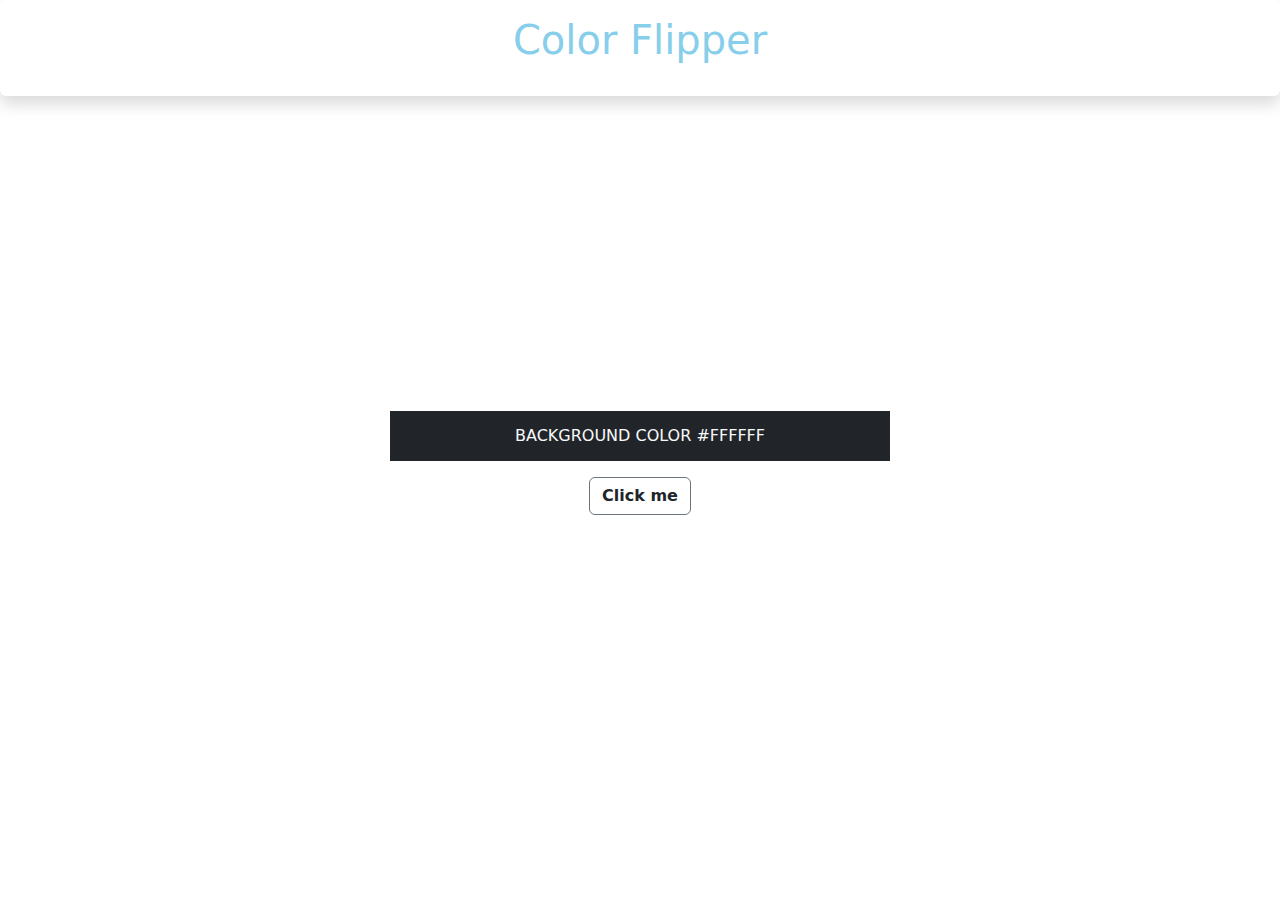
<file: Color Flipper Challenge/index.html>
<!DOCTYPE html>
<html lang="en" dir="ltr">
  <head>
    <meta charset="utf-8" />
    <title>Color Flipper</title>
    <link rel="stylesheet" href="styles.css" />
    <link href="https://cdn.jsdelivr.net/npm/bootstrap@5.3.1/dist/css/bootstrap.min.css" rel="stylesheet">
  </head>
  <body>
    <div class="text-center shadow p-3 bg-white rounded">
      <p class="display-6 fw-normal header-title">Color Flipper</p>
    </div>
    <div class="d-flex flex-column justify-content-center align-items-center m-0 main-div">
        <p class="text-light bg-dark" id="background-color-text">BACKGROUND COLOR #FFFFFF</p>
        <button class="border border-secondary rounded btn" type="submit">Click me</button>
    </div>

    <script src="https://ajax.googleapis.com/ajax/libs/jquery/3.7.1/jquery.min.js"></script>
    <script src="index.js"></script>
  </body>
</html>
</file>
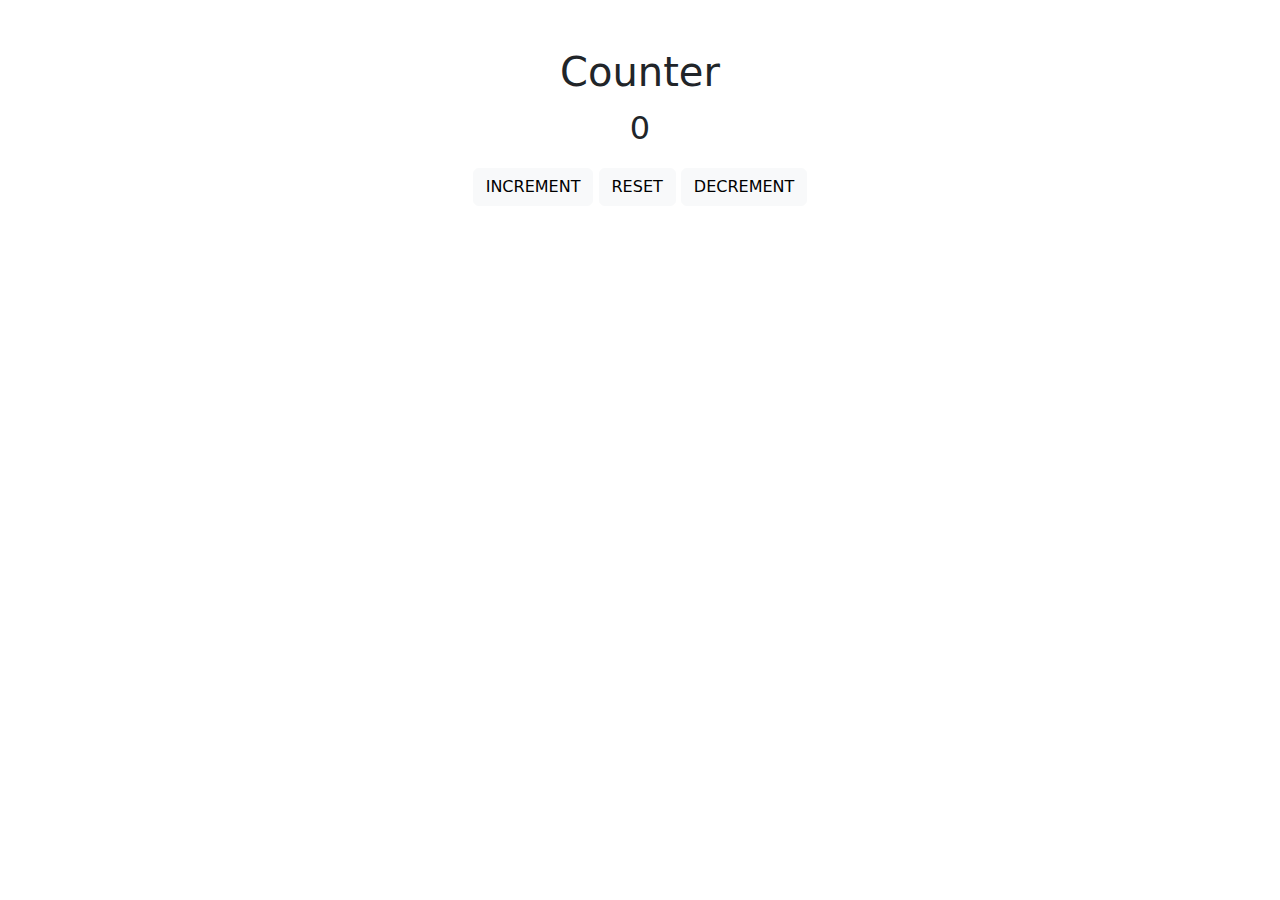
<file: Counter/index.html>
<!DOCTYPE html>
<html lang="en" dir="ltr">
	<head>
		<meta charset="utf-8" />
		<title>Counter</title>
		<link rel="stylesheet" href="styles.css" />
		<link href="https://cdn.jsdelivr.net/npm/bootstrap@5.3.1/dist/css/bootstrap.min.css" rel="stylesheet">
	</head>
	<body>
		<div class="d-flex flex-column align-items-center mt-5">
			<h1>Counter</h1>
			<p>0</p>
			<div>
				<button type="button" class="btn btn-light increment-counter">INCREMENT</button>
				<button type="button" class="btn btn-light reset-counter">RESET</button>
				<button type="button" class="btn btn-light decrement-counter">DECREMENT</button>
			</div>
		</div>
		<script src="https://ajax.googleapis.com/ajax/libs/jquery/3.7.1/jquery.min.js"></script>
		<script src="index.js"></script>
	</body>
</html>
</file>
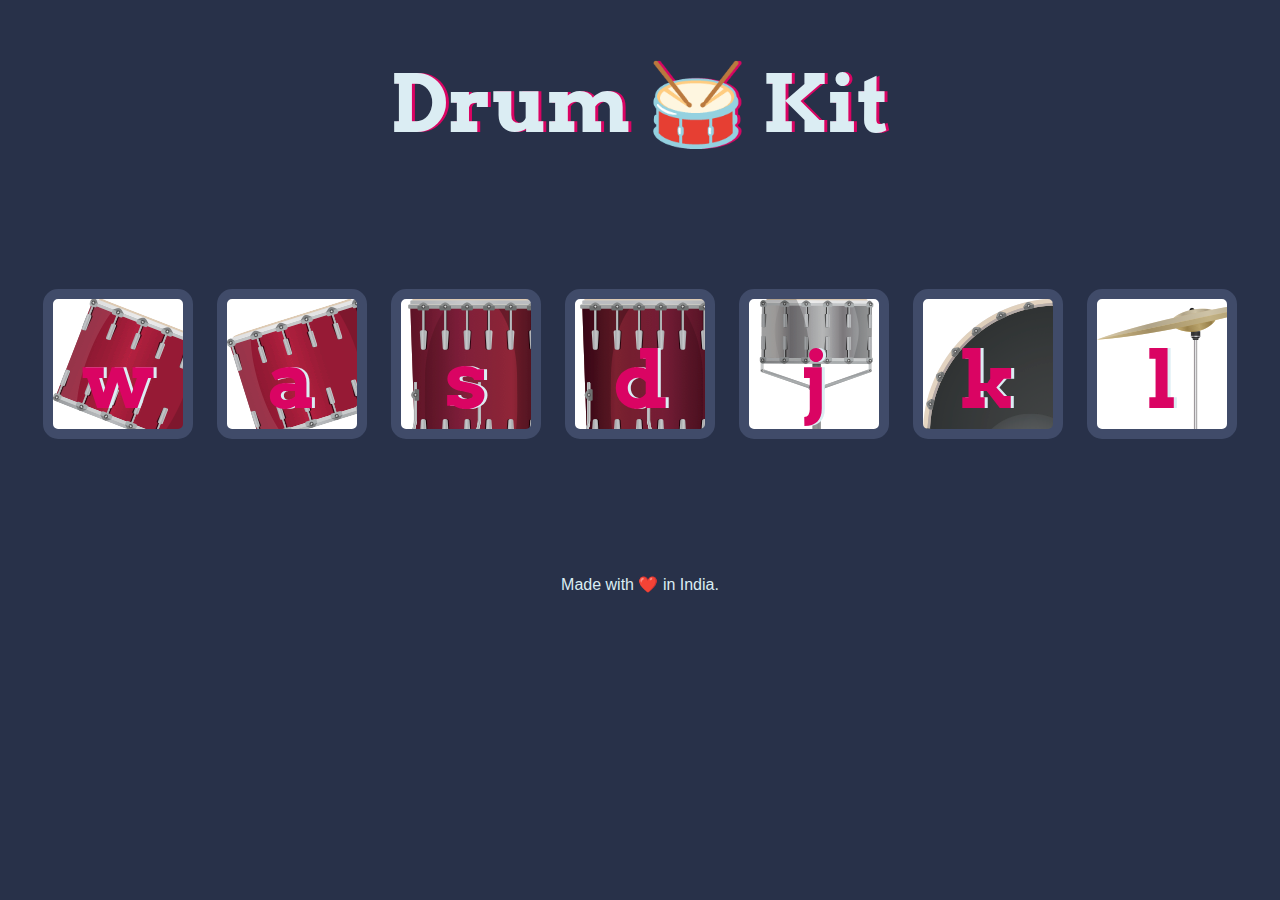
<file: Drum Kit Challenge/index.html>
<!DOCTYPE html>
<html lang="en" dir="ltr">
  <head>
    <meta charset="utf-8" />
    <title>Drum Kit</title>
    <link rel="stylesheet" href="styles.css" />
    <link
      href="https://fonts.googleapis.com/css?family=Arvo"
      rel="stylesheet"
    />
  </head>

  <body>
    <h1 id="title">Drum 🥁 Kit</h1>
    <div class="set">
      <button class="w drum">w</button>
      <button class="a drum">a</button>
      <button class="s drum">s</button>
      <button class="d drum">d</button>
      <button class="j drum">j</button>
      <button class="k drum">k</button>
      <button class="l drum">l</button>
    </div>

    <footer>Made with ❤️ in India.</footer>
    <script src="index.js"></script>
  </body>
</html>
</file>
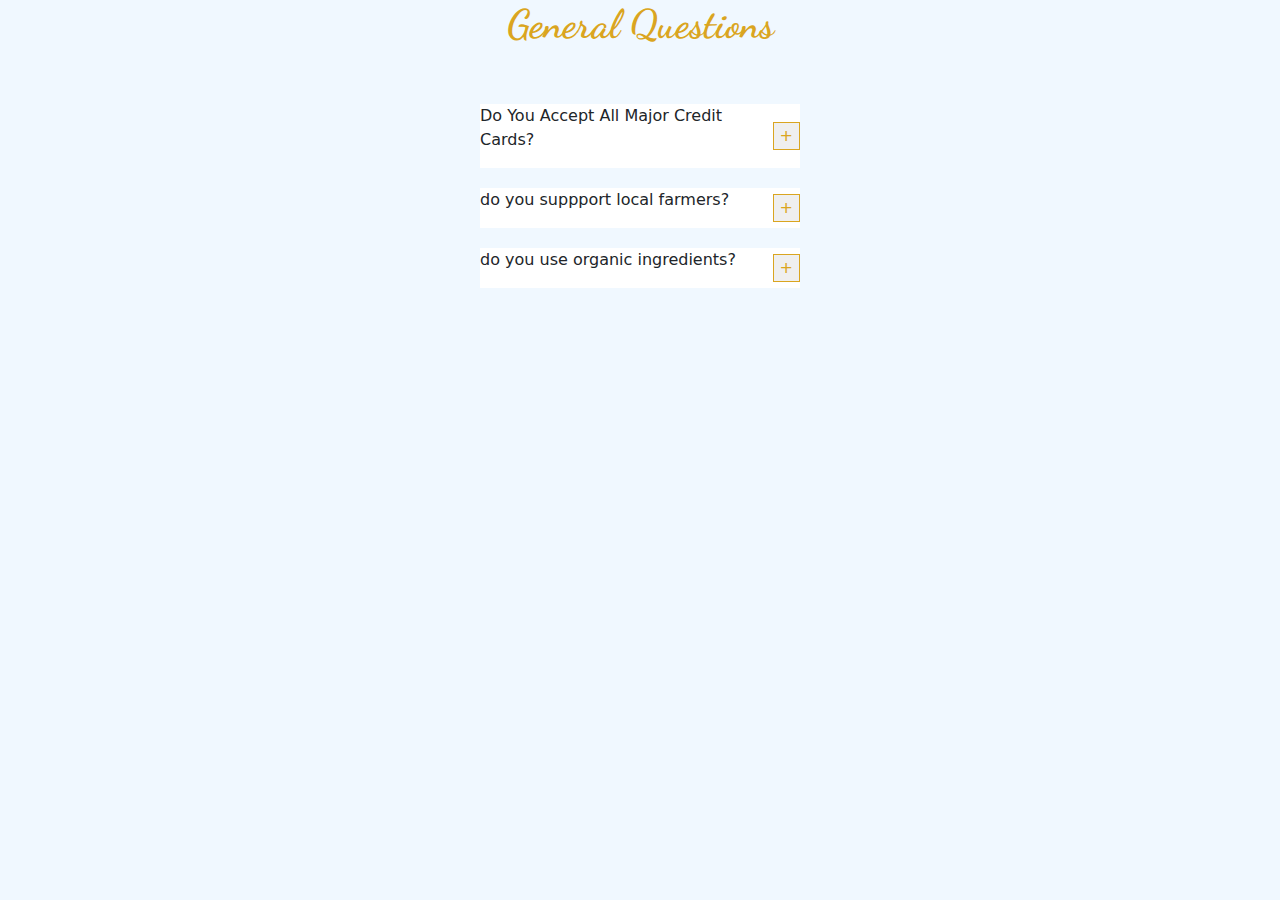
<file: FAQ challenge/index.html>
<!DOCTYPE html>
<html lang="en" dir="ltr">
  <head>
    <meta charset="utf-8" />
    <title>FAQ</title>
    <link rel="preconnect" href="https://fonts.googleapis.com" />
    <link rel="preconnect" href="https://fonts.gstatic.com" crossorigin />
    <link
      href="https://fonts.googleapis.com/css2?family=Dancing+Script:wght@700&display=swap"
      rel="stylesheet"
    />
    <link
      href="https://cdn.jsdelivr.net/npm/bootstrap@5.3.1/dist/css/bootstrap.min.css"
      rel="stylesheet"
    />
    <link rel="stylesheet" href="styles.css" />
  </head>
  <body>
    <div class="d-flex flex-column align-items-center main-div">
      <div class="mb-5">
        <h1>General Questions</h1>
      </div>
      <div class="d-flex flex-column align-items-center w-25 question-div">
        <div class="d-flex question-title">
          <p id="first-question">Do You Accept All Major Credit Cards?</p>
          <button class="plus-minus-button">
            <span class="material-symbols-outlined plus"> + </span>
            <span class="material-symbols-outlined minus"> - </span>
          </button>
        </div>
        <div class="answer-div">
          <p>
            Lorem ipsum dolor sit amet, consectetur adipisicing elit. Est dolore
            illo dolores quia nemo doloribus quaerat, magni numquam repellat
            reprehenderit.
          </p>
        </div>
      </div>
      <div class="d-flex flex-column align-items-center w-25 question-div">
        <div class="d-flex question-title">
          <p id="first-question">do you suppport local farmers?</p>
          <button class="plus-minus-button">
            <span class="material-symbols-outlined plus"> + </span>
            <span class="material-symbols-outlined minus"> - </span>
          </button>
        </div>
        <div class="answer-div">
          <p>
            Lorem ipsum dolor sit amet, consectetur adipisicing elit. Est dolore
            illo dolores quia nemo doloribus quaerat, magni numquam repellat
            reprehenderit.
          </p>
        </div>
      </div>
      <div class="d-flex flex-column align-items-center w-25 question-div">
        <div class="d-flex question-title">
          <p id="first-question">do you use organic ingredients?</p>
          <button class="plus-minus-button">
            <span class="material-symbols-outlined plus"> + </span>
            <span class="material-symbols-outlined minus"> - </span>
          </button>
        </div>
        <div class="answer-div">
          <p>
            Lorem ipsum dolor sit amet, consectetur adipisicing elit. Est dolore
            illo dolores quia nemo doloribus quaerat, magni numquam repellat
            reprehenderit.
          </p>
        </div>
      </div>
    </div>
    <script src="https://ajax.googleapis.com/ajax/libs/jquery/3.7.1/jquery.min.js"></script>
    <script src="https://maxcdn.bootstrapcdn.com/bootstrap/3.4.1/js/bootstrap.min.js"></script>
    <script src="index.js"></script>
  </body>
</html>
</file>
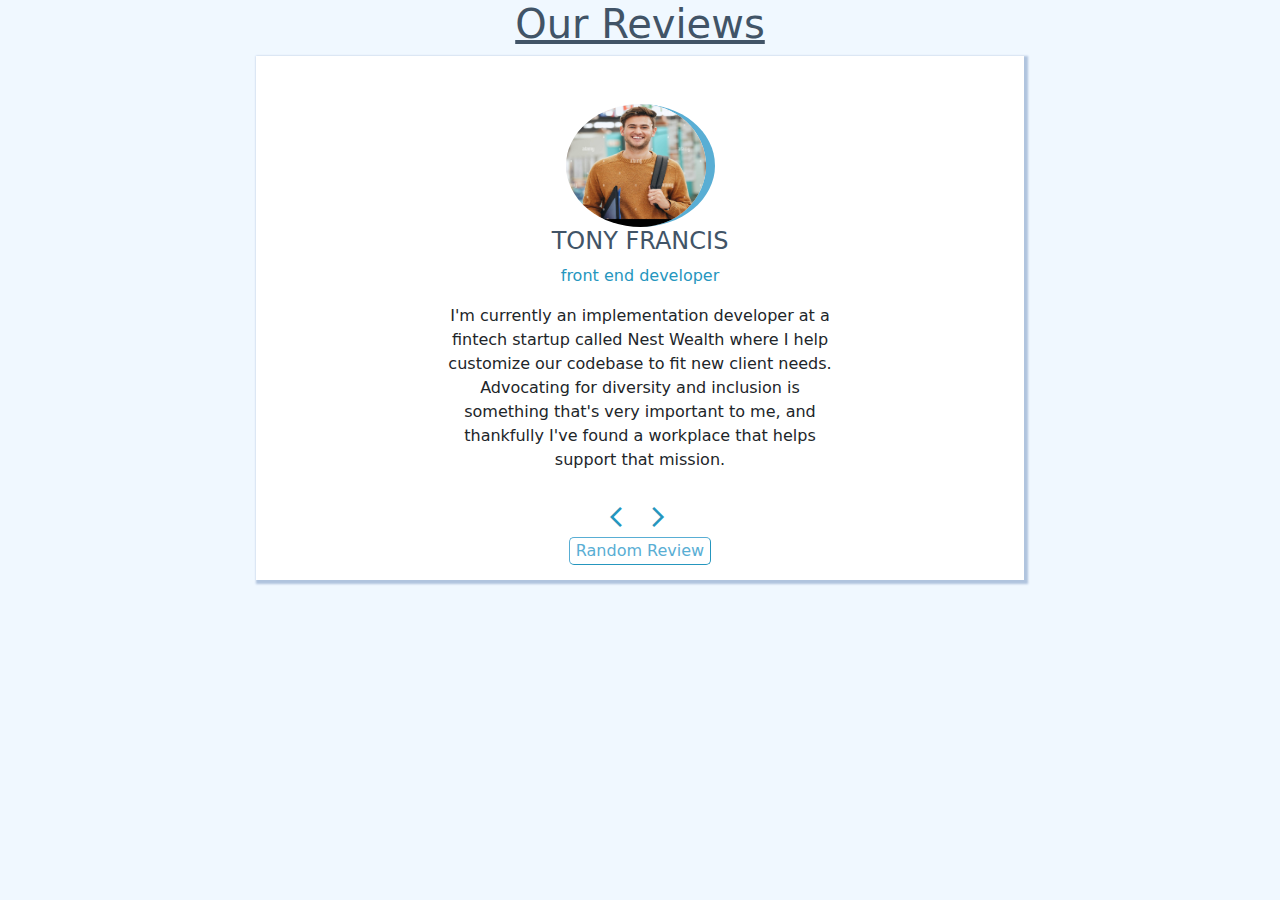
<file: Review carousel/index.html>
<!DOCTYPE html>
<html lang="en" dir="ltr">
  <head>
    <meta charset="utf-8" />
    <title>Review carousel</title>
    <link
      href="https://cdn.jsdelivr.net/npm/bootstrap@5.3.1/dist/css/bootstrap.min.css"
      rel="stylesheet"
    />
    <link
      rel="stylesheet"
      href="https://fonts.googleapis.com/css2?family=Material+Symbols+Outlined:opsz,wght,FILL,GRAD@20..48,100..700,0..1,-50..200"
    />
    <link rel="stylesheet" href="styles.css" />
  </head>
  <body>
    <h1 class="text-center text-decoration-underline">Our Reviews</h1>
    <div class="main-div">
 
      <div class="d-flex flex-column align-items-center mt-5 img-div">
        <img src="" alt="#" class="image-one" />
        <h4 class="name"></h4>
        <p class="job"></p>
        <div class="w-50 h-50 discription-div">
          <p class="text-center align-middle description"></p>
        </div>
      </div>
      <div class="d-flex justify-content-center button-div">
        <button id="prev-button">
          <span class="material-symbols-outlined"> arrow_back_ios </span>
        </button>
        <button id="next-button">
          <span class="material-symbols-outlined"> arrow_forward_ios </span>
        </button>
      </div>
      <div class="d-flex justify-content-center random-review-div">
        <button id="randomGenerator">Random Review</button>
      </div>
    </div>


    <script src="https://ajax.googleapis.com/ajax/libs/jquery/3.7.1/jquery.min.js"></script>
    <script src="index.js"></script>
  </body>
</html>
</file>
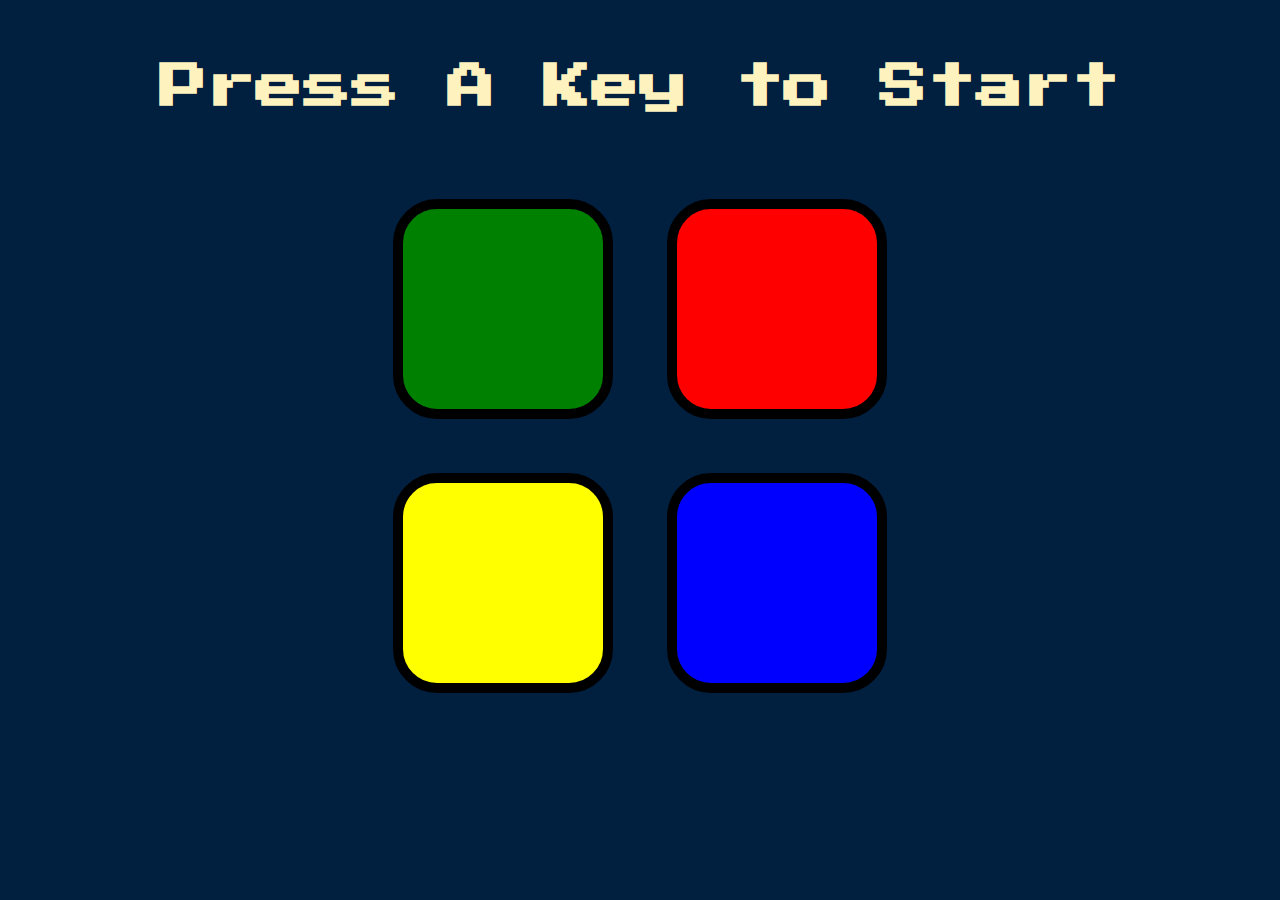
<file: Simon game challenge/index.html>
<!DOCTYPE html>
<html lang="en" dir="ltr">

<head>
  <meta charset="utf-8">
  <title>Simon</title>
  <link rel="stylesheet" href="styles.css">
  <link href="https://fonts.googleapis.com/css?family=Press+Start+2P" rel="stylesheet">
</head>

<body>
  <h1 id="level-title">Press A Key to Start</h1>
  <div class="container">
    <div lass="row">

      <div type="button" id="green" class="btn green">

      </div>

      <div type="button" id="red" class="btn red">

      </div>
    </div>

    <div class="row">

      <div type="button" id="yellow" class="btn yellow">

      </div>
      <div type="button" id="blue" class="btn blue">

      </div>

    </div>

  </div>
  <script src="https://ajax.googleapis.com/ajax/libs/jquery/3.7.1/jquery.min.js"></script>
<script src="game.js"></script>
</body>

</html>
</file>
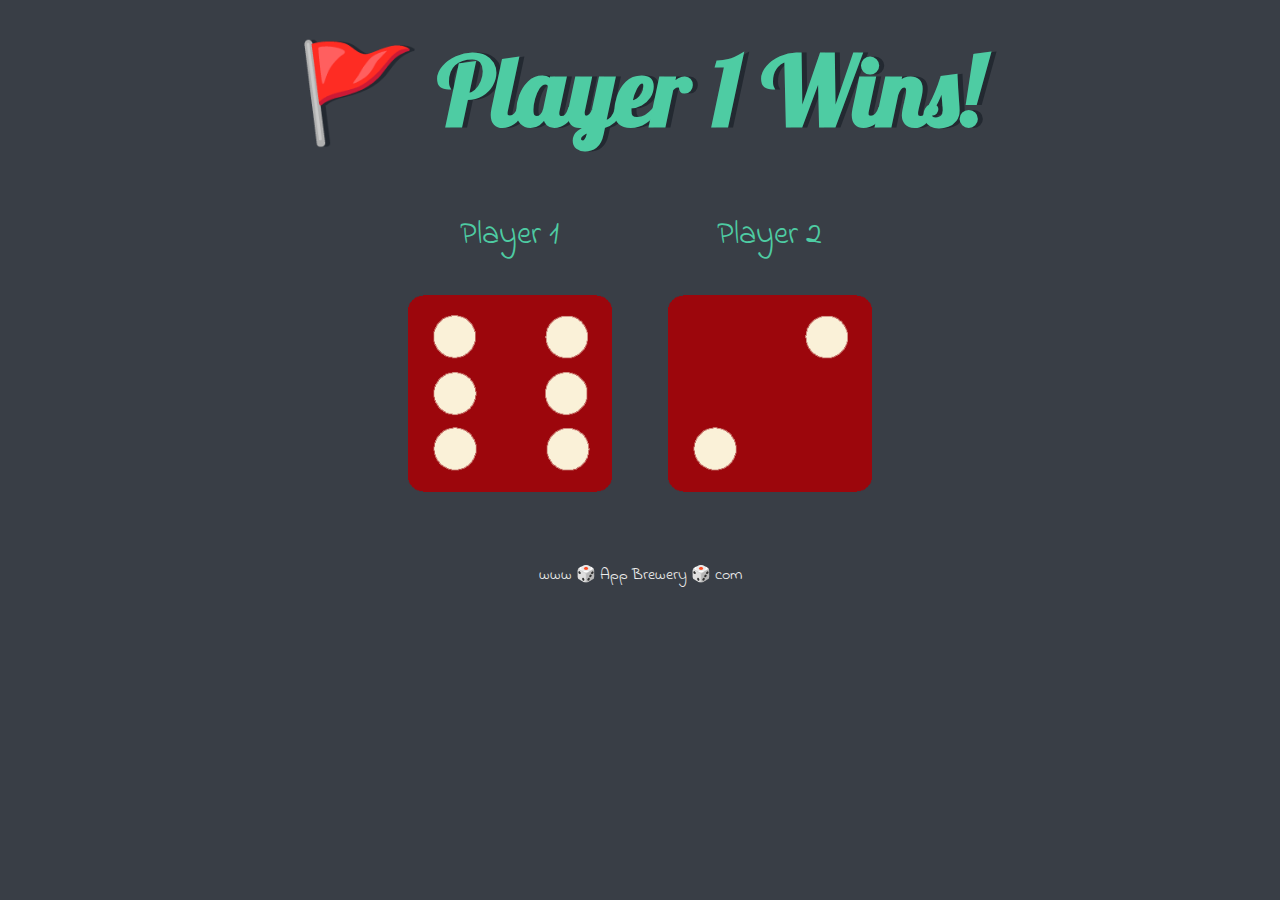
<file: Dicee Challenge/dicee.html>
<!DOCTYPE html>
<html lang="en" dir="ltr">
  <head>
    <meta charset="utf-8" />
    <title>Dicee</title>
    <link rel="stylesheet" href="styles.css" />
    <link
      href="https://fonts.googleapis.com/css?family=Indie+Flower|Lobster"
      rel="stylesheet"
    />
  </head>
  <body>
    <div class="container">
      <h1>Refresh Me</h1>

      <div class="dice">
        <p>Player 1</p>
        <img class="img1" src="./images/dice6.png" />
      </div>

      <div class="dice">
        <p>Player 2</p>
        <img class="img2" src="./images/dice6.png" />
      </div>
    </div>
    <footer>www 🎲 App Brewery 🎲 com</footer>
    <script src="index.js"></script>
  </body>
</html>
</file>
<file: Color Flipper Challenge/styles.css>
body{
    overflow: hidden;
}
.header-div{
    display: flex;
    justify-content: space-evenly;
}
.header-title{
    color:skyblue;
}
.container{
    max-width: none;
}

#background-color-text{
    width: 500px;
    height: 50px;
    display: flex;
    justify-content: center;
    align-items: center;
    text-align: center;
}
.main-div{
    min-height: 81.5vh;
}
a{
    text-decoration: none;
}
.btn{
    font-weight: 900 !important;
  }
</file>
<file: Counter/styles.css>
p{
    font-size: xx-large;
}
</file>
<file: Drum Kit Challenge/styles.css>
body {
  text-align: center;
  background-color: #283149;
}

h1 {
  font-size: 5rem;
  color: #DBEDF3;
  font-family: "Arvo", cursive;
  text-shadow: 3px 0 #DA0463;

}

footer {
  color: #DBEDF3;
  font-family: sans-serif;
}

.w {
background-image: url('./images/tom1.png');

}

.a {
  background-image: url('./images/tom2.png');

}

.s {
  background-image: url('./images/tom3.png');
 
}

.d {
  background-image: url('./images/tom4.png');
 
}

.j {
  background-image: url('./images/snare.png');

}

.k {
  background-image: url('./images/kick.png');

}

.l {
  background-image: url('./images/crash.png');

}

.set {
  margin: 10% auto;
}

.game-over {
  background-color: red;
  opacity: 0.8;
}

.pressed {
  box-shadow: 0 3px 4px 0 #DBEDF3;
  opacity: 0.5;
}

.red {
  color: red;
}

.drum {
  outline: none;
  border: 10px solid #404B69;
  font-size: 5rem;
  font-family: 'Arvo', cursive;
  line-height: 2;
  font-weight: 900;
  color: #DA0463;
  text-shadow: 3px 0 #DBEDF3;
  border-radius: 15px;
  display: inline-block;
   width: 150px;
  height: 150px; 
  text-align: center;
  margin: 10px;
  background-color: white;
}
</file>
<file: FAQ challenge/styles.css>
body{
  background-color: aliceblue;
}
h1 {
  font-family: "Dancing Script", cursive;
  font-optical-sizing: auto;
  font-weight: 700;
  font-style: normal;
  color: goldenrod;
}
.question-div{
  background: white;
}
.question-div{
  margin-bottom: 20px;
}
button{
  color: goldenrod;
  border: 1px solid goldenrod;
  margin-left: 19px;

}
.answer-div{
  display: none;
}
.show-answer .answer-div{
  display: block;
}
.minus{
  display: none;
}
.show-answer .minus{
  display: inline;
}
.show-answer .plus{
  display: none;
}
/* .plus{
  display: inline;
} */


.question-title{
  justify-content: space-between;
  align-items: center;
  width: 100%;
}
</file>
<file: Review carousel/styles.css>
body {
  background-color: aliceblue;
  height: 100%;
  margin: 0;
  display: flex;
  flex-direction: column;
  justify-content: center;
  align-items: center;
}
h1,
.name {
  color: #415467;
}
.image-one {
  width: 149px;
  height: 123px;
  border-radius: 50%;
  border-right: 9px solid #59aed4;
  position: relative;
}
button {
  border: none;
  background: none;
}
#randomGenerator {
  color: #59aed4;
  border: 1px solid;
  border-color: #59aed4 #2596be #2596be #59aed4;
  font-weight: 500;
  border-radius: 5px;
}
span,
p.job {
  color: #2596be;
}
.main-div {
  width: 60%;
  height: auto;
  background: white;
  margin: auto;
  display: flex;
  flex-direction: column;
  justify-content: center;
  box-shadow: 2px 2px 2px 2px lightsteelblue;

}
.img-div{
  min-height: 400px;
}
.random-review-div{
  margin-bottom: 15px;
}
</file>
<file: Simon game challenge/styles.css>
body {
  text-align: center;
  background-color: #011F3F;
}

#level-title {
  font-family: 'Press Start 2P', cursive;
  font-size: 3rem;
  margin:  5%;
  color: #FEF2BF;
}

.container {
  display: block;
  width: 50%;
  margin: auto;

}

.btn {
  margin: 25px;
  display: inline-block;
  height: 200px;
  width: 200px;
  border: 10px solid black;
  border-radius: 20%;
}

.game-over {
  background-color: red;
  opacity: 0.8;
}

.red {
  background-color: red;
}

.green {
  background-color: green;
}

.blue {
  background-color: blue;
}

.yellow {
  background-color: yellow;
}

.pressed {
  box-shadow: 0 0 20px white;
  background-color: grey;
}
</file>
<file: Dicee Challenge/styles.css>
.container {
  width: 70%;
  margin: auto;
  text-align: center;
}

.dice {
  text-align: center;
  display: inline-block;

}

body {
  background-color: #393E46;
}

h1 {
  margin: 30px;
  font-family: 'Lobster', cursive;
  text-shadow: 5px 0 #232931;
  font-size: 6rem;
  color: #4ECCA3;
}

p {
  font-size: 2rem;
  color: #4ECCA3;
  font-family: 'Indie Flower', cursive;
}

img {
  width: 80%;
}

footer {
  margin-top: 5%;
  color: #EEEEEE;
  text-align: center;
  font-family: 'Indie Flower', cursive;

}
</file>
